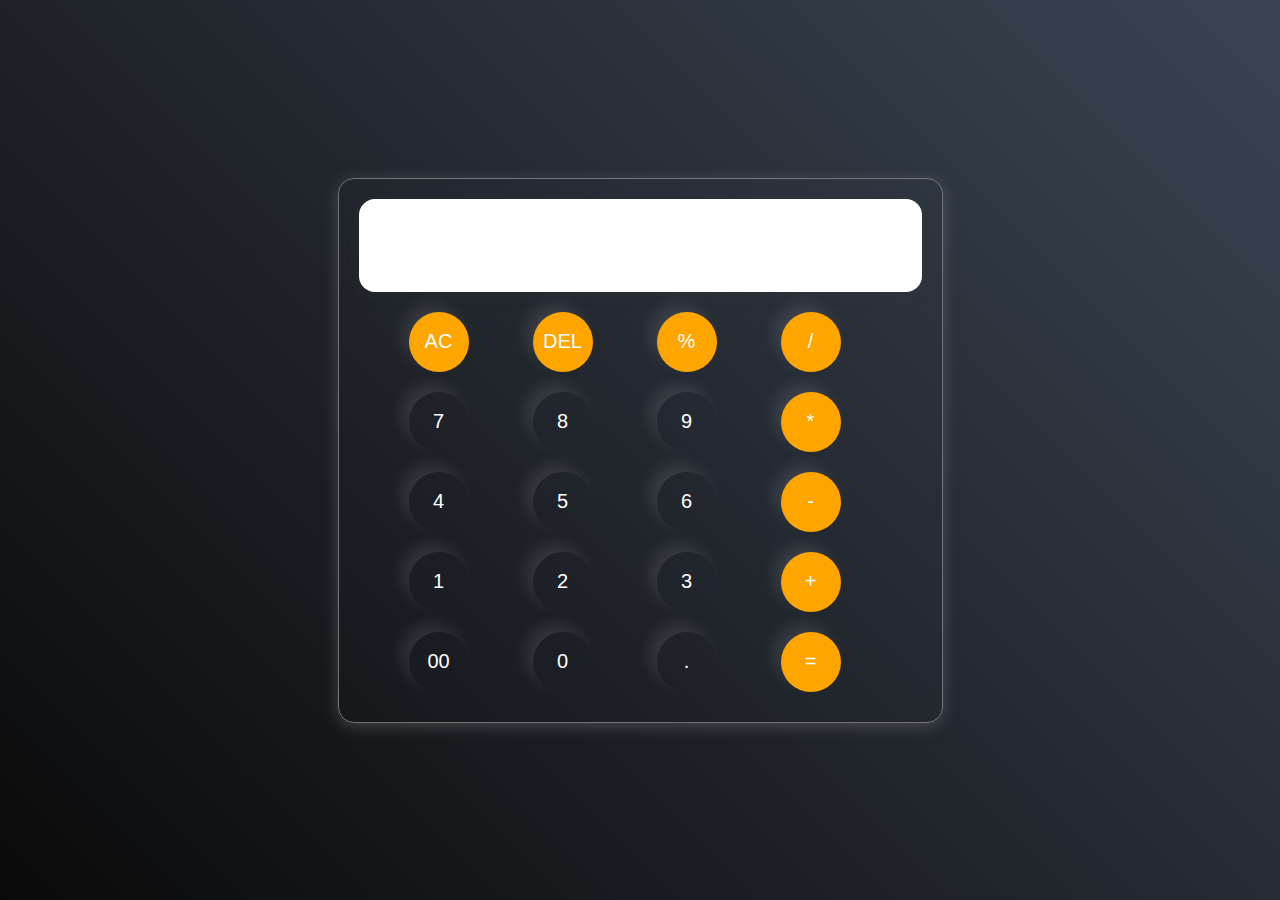
<file: Mini Projects/Calculator/Calculator.html>
<!DOCTYPE html>
<html lang="en">
<head>
    <meta charset="UTF-8">
    <meta name="viewport" content="width=device-width, initial-scale=1.0">
    <title>Calculator</title>
    <link rel="stylesheet" href="Calculator.css">
</head>
<body>
    <div class="calculator">
        <input type="text" placeholder="0" id="inputBox">
        <div>
            <button class="operator">AC</button>
            <button class="operator">DEL</button>
            <button class="operator">%</button>
            <button class="operator">/</button>
        </div>
        <div>
            <button>7</button>
            <button>8</button>
            <button>9</button>
            <button class="operator">*</button>
        </div>
        <div>
            <button>4</button>
            <button>5</button>
            <button>6</button>
            <button class="operator">-</button>
        </div>
        <div>
            <button>1</button>
            <button>2</button>
            <button>3</button>
            <button class="operator">+</button>
        </div>
        <div>
            <button>00</button>
            <button>0</button>
            <button>.</button>
            <button class="equalbtn">=</button>
        </div>
    </div>
    <script src="Calculator.js"></script>
</body>
</html>
</file>
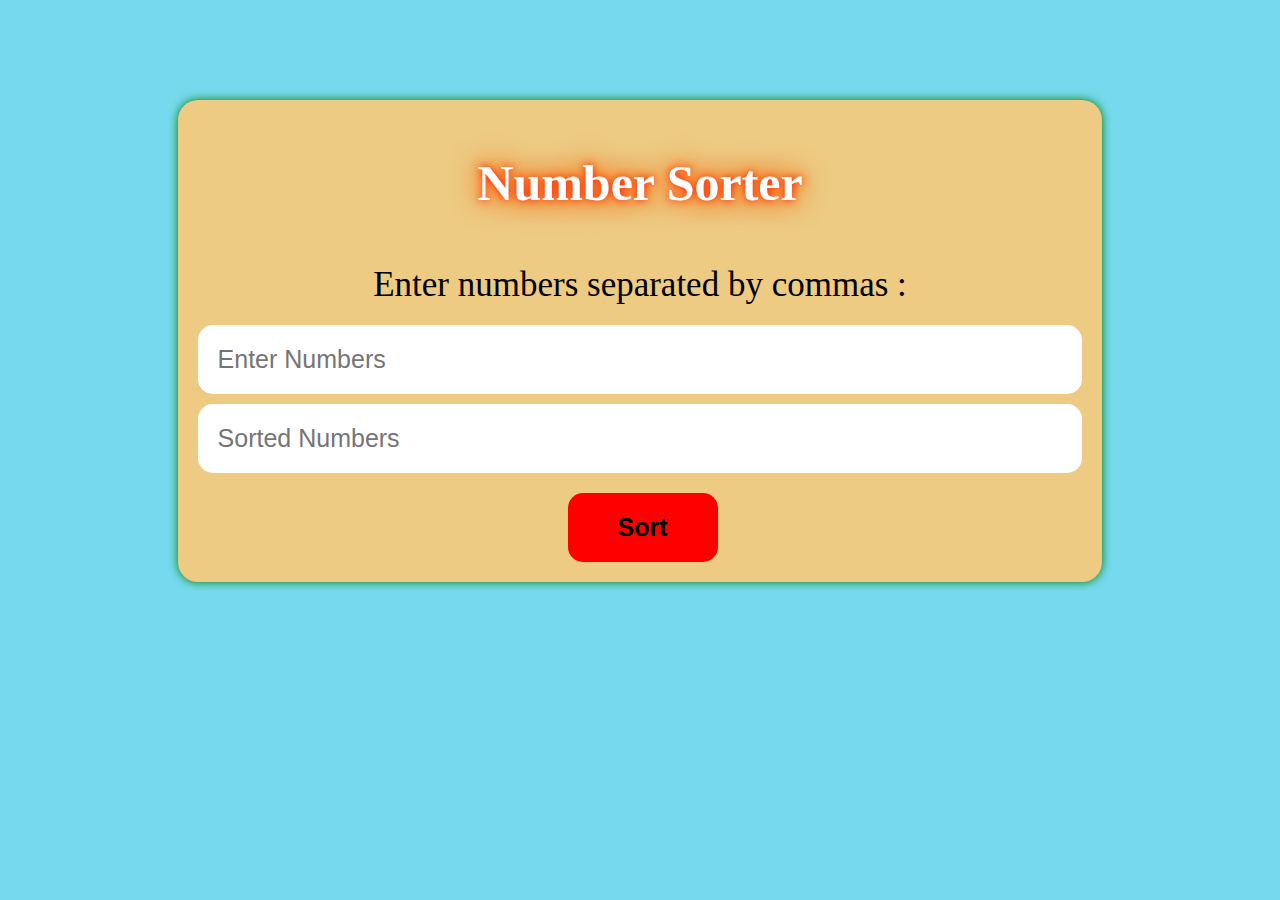
<file: Mini Projects/Sort/Sort.html>
<!DOCTYPE html>
<html lang="en">
<head>
    <meta charset="UTF-8">
    <meta name="viewport" content="width=device-width, initial-scale=1.0">
    <title>Sorting Numbers</title>
    <link rel="stylesheet" href="Sort.css">
</head>
<body>
    <div class="main">
        <h1>Number Sorter</h1>
        <label for="numbers">Enter numbers separated by commas :</label>
        <input type="text" id="numbers" placeholder="Enter Numbers">
        <input type="text" id="sorted" placeholder="Sorted Numbers">
        <button class="btn" id="btn" onclick="sortNumbers()">Sort</button>
    </div>
    <script src="Sort.js"></script>
</body>
</html>
</file>
<file: Mini Projects/Calculator/Calculator.css>
*{
    margin: 0;
    padding: 0;
    box-sizing: border-box;
}

body{
    font-weight: bold;
    width: 100%;
    height: 100vh;
    display: flex;
    justify-content: center;
    align-items: center;
    background: linear-gradient(45deg,#0a0a0a,#3a4452);
}

.calculator{
    border: 1px solid #717377;
    padding: 20px;
    border-radius: 16px;
    box-shadow: 0px 3px 15px rgba(113,115,119,0.5) ;
}

input{
    width: 100%;
    border: none;
    padding: 24px;
    margin-bottom: 10px;
    background-color: white;
    text-align: right; 
    box-shadow: 0px 3px 15px rgba(84,84,84,0.1) ;
    font-size: 40px;
    cursor: pointer;
    border-radius: 16px;
}

input::placeholder{
    color: #ffffff;
}

button{
    border: none;
    width: 60px;
    height: 60px;
    margin: 10px;
    margin-left: 50px;
    border-radius: 50%;
    background-color: transparent;
    color: white;
    font-size: 20px;
    box-shadow: -8px -8px 15px rgba(255,255,255,0.1) ;
    cursor: pointer;

}

.equalbtn{
    background-color: orange;
}

.operator{
background-color: orange;
    /* color: red; */
}
</file>
<file: Mini Projects/Sort/Sort.css>
body{
    background-color: rgb(118, 217, 237);
}

.main{
    width: 70%;
    margin: 100px auto;
    text-align: center;
    display: flex;
    flex-direction: column;
    padding: 20px;
    box-shadow: 0 0 10px green;
    border-radius: 20px;
    background-color: rgb(237, 203, 130);
}

h1{
    font-family: cursive;
    font-size: 50px;
    color: white;
    text-shadow:0 0 10px red , 0 0 20px gold , 0 0 30px red;
}

label{
    font-size: 35px;
    padding: 20px;
}

input{
    padding: 20px;
    margin-bottom: 10px;
    border-radius: 15px;
    border:none;
    font-size: 25px;
    cursor: pointer;
}

input:active{
    border: none;
}

button{
    padding: 20px;
    margin-top: 10px;
    margin-left: 370px;
    border-radius: 15px;
    font-size: 25px;
    font-weight: bolder;
    width: 150px;
    cursor: pointer;
    border: none;
    background-color: red;
}

button:hover{
    background-color: blue;
    color: white;
}

button:active{
    background-color: yellow;
    color: black;
}
</file>
